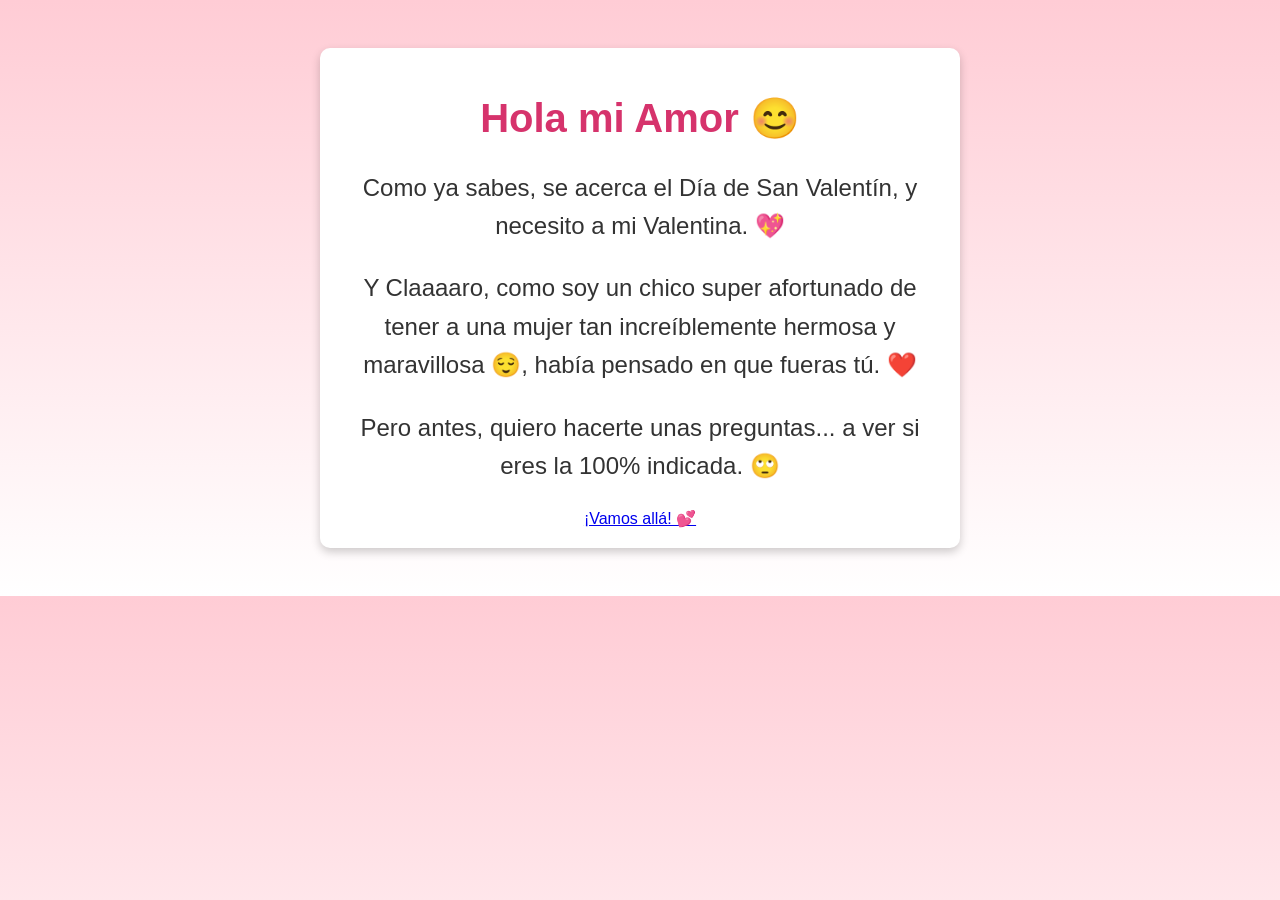
<file: Index.html>
<!DOCTYPE html>
<html lang="es">
<head>
    <meta charset="UTF-8">
    <meta name="viewport" content="width=device-width, initial-scale=1.0">
    <title>Mi Valentina 💖</title>
    <link rel="stylesheet" href="styles.css">
</head>
<body>

    <div class="container">
        <h1>Hola mi Amor 😊</h1>
        <p>Como ya sabes, se acerca el Día de San Valentín, y necesito a mi Valentina. 💖</p>
        <p>Y Claaaaro, como soy un chico super afortunado de tener a una mujer tan increíblemente hermosa y maravillosa 😌, había pensado en que fueras tú. ❤️</p>
        <p>Pero antes, quiero hacerte unas preguntas... a ver si eres la 100% indicada. 🙄</p>

        <a href="preguntas.html" class="btn">¡Vamos allá! 💕</a>
    </div>

</body>
</html>
</file>
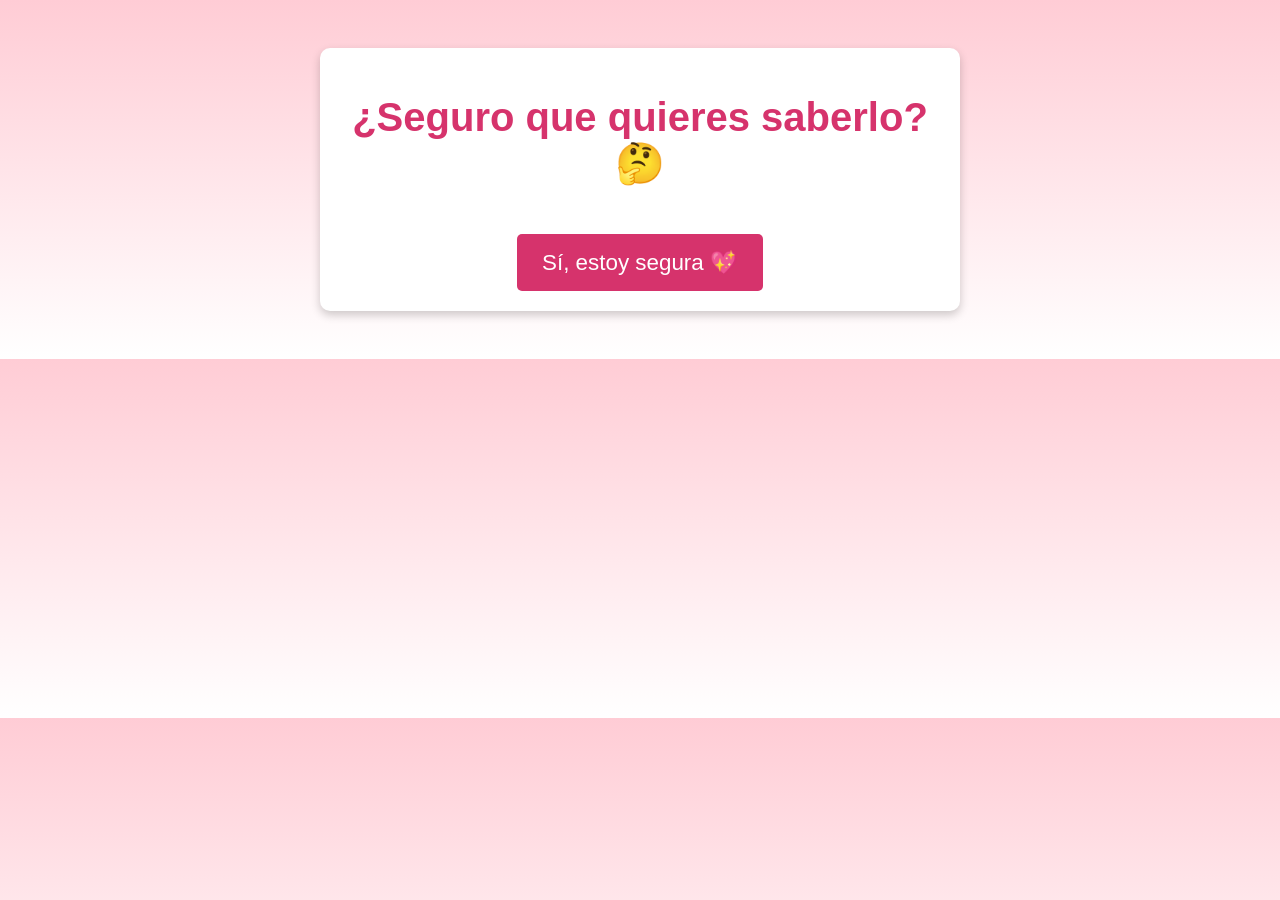
<file: casiresultado.html>
<!DOCTYPE html>
<html lang="es">
<head>
    <meta charset="UTF-8">
    <meta name="viewport" content="width=device-width, initial-scale=1.0">
    <title>¿Quieres saber el resultado? 💖</title>
    <style>
        body {
            font-family: 'Arial', sans-serif;
            background: linear-gradient(to bottom, #ffccd5, #fff);
            color: #333;
            text-align: center;
            padding: 40px;
        }
        .container {
            max-width: 600px;
            background: white;
            padding: 20px;
            border-radius: 10px;
            box-shadow: 0px 4px 10px rgba(0, 0, 0, 0.2);
            margin: auto;
        }
        h1 {
            color: #d6336c;
            font-size: 2.5em;
        }
        p {
            font-size: 1.5em;
            line-height: 1.6;
        }
        button {
            display: inline-block;
            background: #d6336c;
            color: white;
            padding: 15px 25px;
            font-size: 1.4em;
            border: none;
            border-radius: 5px;
            cursor: pointer;
            margin-top: 20px;
            transition: background 0.3s;
        }
        button:hover {
            background: #a22b53;
        }
    </style>
</head>
<body>
    <div class="container">
        <h1 id="frase">¿Seguro que quieres saberlo? 🤔</h1>
        <button id="boton" onclick="cambiarFrase()">Sí, estoy segura 💖</button>
    </div>
    <script>
        const frases = [
            "¿Segura que quieres saberlo? 🤔",
            "¿Segura, pero seguriiisima? 🤨",
            "¿Qué tanto estás segura? 👀",
            "¿Y si has fallado? 😱",
            "Bueno... te diré el resultado... 😝",
            "5️⃣", "4️⃣", "3️⃣", "2️⃣", "1️⃣...", "0️⃣...",
            "¡Ya! 😊",
            "Por cierto, espero que te haya gustado este proyecto 💖. Quiero decirte que te amo mucho, eres el amor de mi vida ❤️❤️❤️. Y por cierto, esto va junto al aniversario 🎉. No sabes cuánto te amo, un montón. Me encanta tu forma de ser, yo también me pregunto por qué te veo tanto, si verte me hace sentir tan bien bonito. Verte, tu 'ser', hace que me anime y es tu forma de ser que me enamora. Tus expresiones, simplemente todo. 😘",
        ];
        
        const botones = [
            "Sí, estoy segura 😑",
            "Que sí. 😁",
            "Mucho 😮‍💨",
            "Siguiente 😵‍💫",
            "next 🫨",
            "que fuee 😩",
            "Dio'h mio, ¡ayuda UdamEe! 🆘",
            "Venga rápido 😜",
            "Meme, qué pesado 😂",
            ".... 🤐",
            "¡Siiiiiuuu! 🎉",
            "Y el resultado? 🤔",
            "Owww 💖"
        ];
        
        let index = 0;
        let status = new URLSearchParams(window.location.search).get("status");

        function cambiarFrase() {
            index++;
            if (index < frases.length) {
                document.getElementById("frase").innerText = frases[index];
                document.getElementById("boton").innerText = botones[index];
            } else {
                window.location.href = "final.html?status=" + status;
            }
        }
    </script>
</body>
</html>
</file>
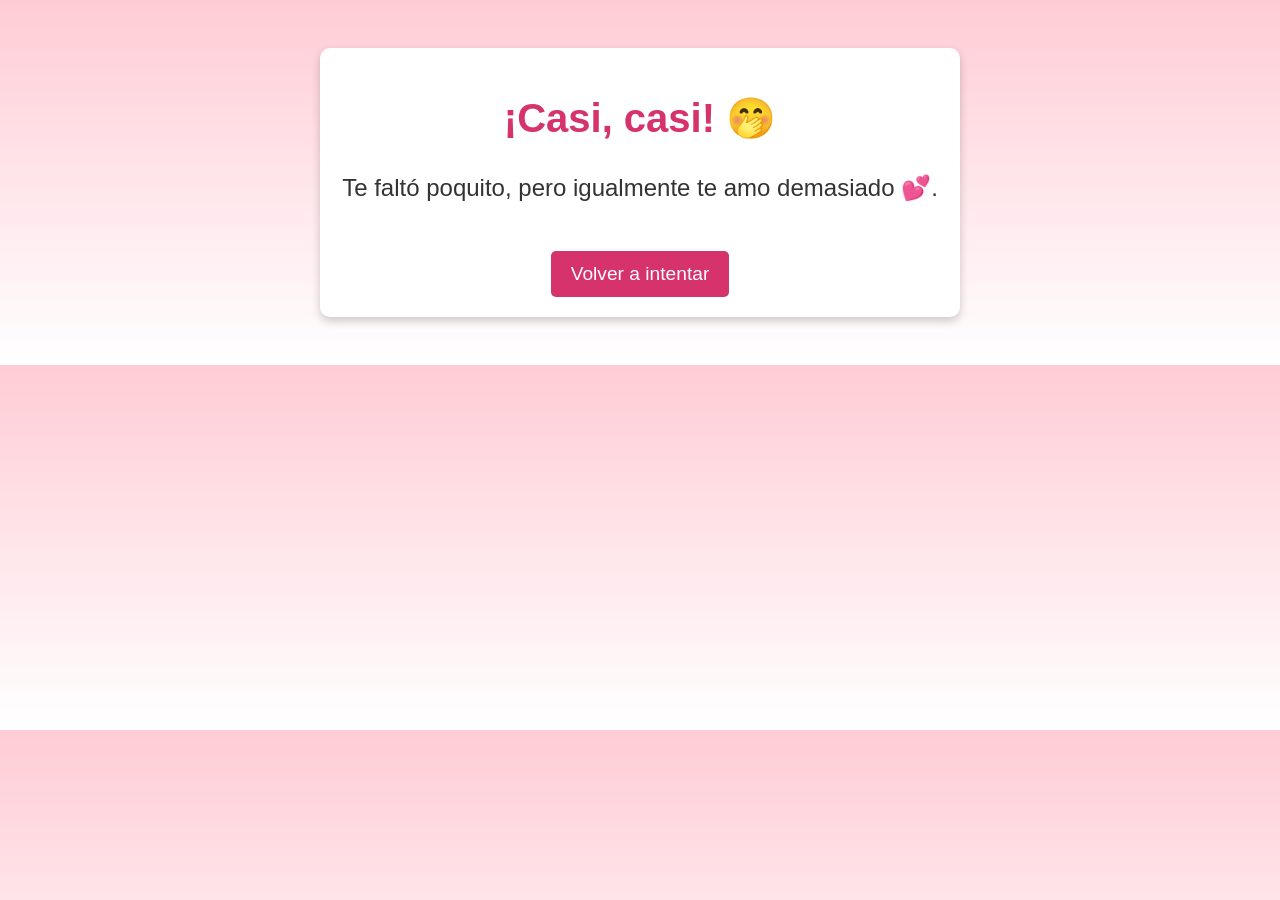
<file: final.html>
<!DOCTYPE html>
<html lang="es">
<head>
    <meta charset="UTF-8">
    <meta name="viewport" content="width=device-width, initial-scale=1.0">
    <title>Resultado 💘</title>
    <link rel="stylesheet" href="styles.css">
</head>
<body>
    <div class="container">
        <h1 id="message"></h1>
        <p id="extra"></p>
        <button onclick="location.href='Index.html'">Volver a intentar</button>
    </div>

    <script>
        let params = new URLSearchParams(window.location.search);
        let status = params.get("status");

        if (status === "win") {
            document.getElementById("message").innerText = "¡Felicidades, al parecer sí que me conoces bien! 🎉";
            document.getElementById("extra").innerText = "¡Serás mi Valentina este 14 de febrero 💕!";
        } else if (status === "fail") {
            document.getElementById("message").innerText = "¡Oh no! 😢";
            document.getElementById("extra").innerText = "Has fallado, pero no pasa nada. Así burrita y todo, te quiero y te amo mucho jajaja 😜. ¡Aun así serás mi Valentina x100pre!";
        } else {
            document.getElementById("message").innerText = "¡Casi, casi! 🤭";
            document.getElementById("extra").innerText = "Te faltó poquito, pero igualmente te amo demasiado 💕.";
        }
    </script>
</body>
</html>
</file>
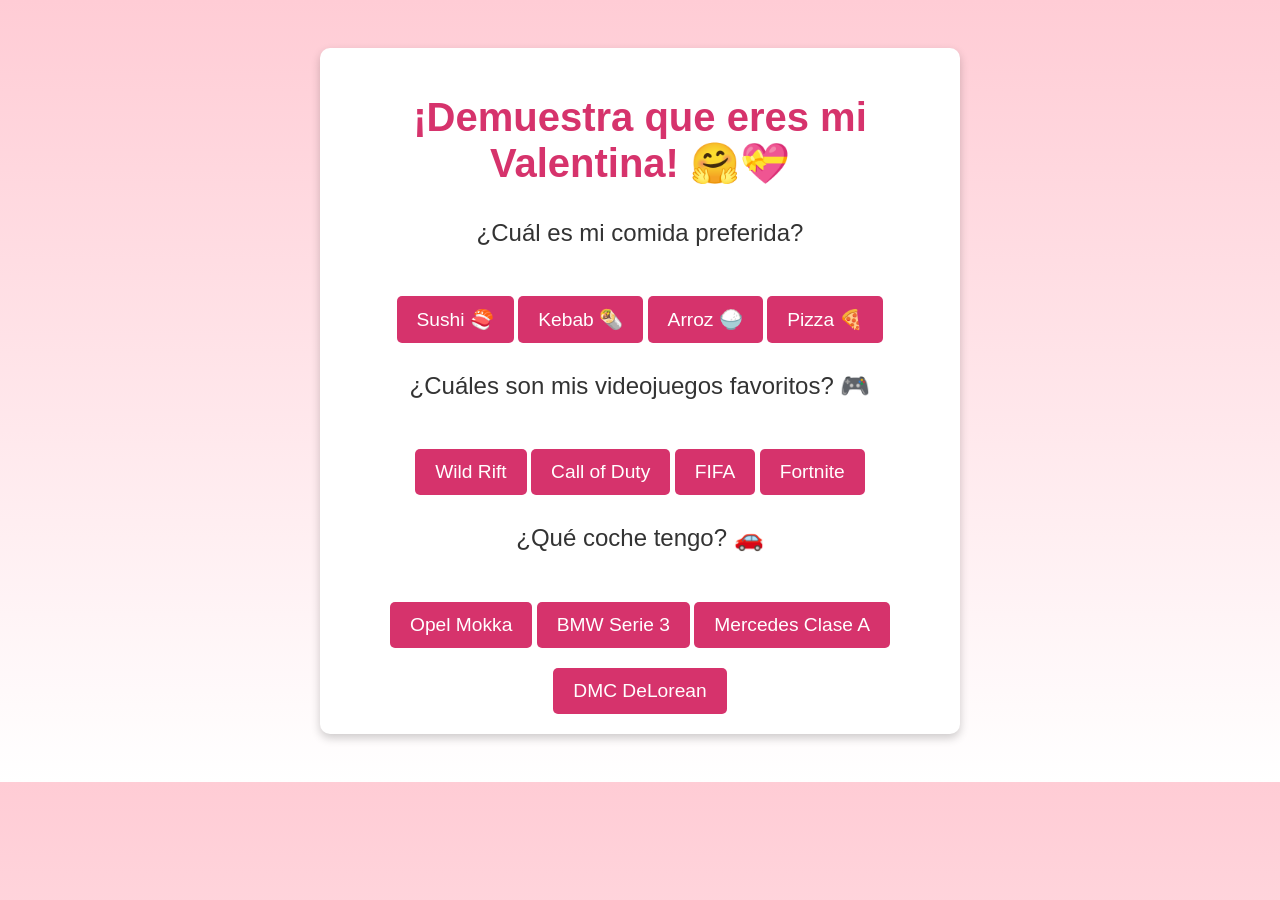
<file: preguntas.html>
<!DOCTYPE html>
<html lang="es">
<head>
    <meta charset="UTF-8">
    <meta name="viewport" content="width=device-width, initial-scale=1.0">
    <title>Preguntas 💖</title>
    <link rel="stylesheet" href="styles.css">
</head>
<body>

    <div class="container">
        <h1>¡Demuestra que eres mi Valentina! 🤗💝</h1>

        <!-- Pregunta 1 -->
        <p>¿Cuál es mi comida preferida? </p>
        <div class="options">
            <button class="btn" onclick="checkAnswer(this, true)">Sushi 🍣</button>
            <button class="btn" onclick="checkAnswer(this, true)">Kebab 🌯</button>
            <button class="btn" onclick="checkAnswer(this, true)">Arroz 🍚</button>
            <button class="btn" onclick="checkAnswer(this, false)">Pizza 🍕</button>
        </div>

        <!-- Pregunta 2 -->
        <p>¿Cuáles son mis videojuegos favoritos? 🎮</p>
        <div class="options">
            <button class="btn" onclick="checkAnswer(this, true)">Wild Rift</button>
            <button class="btn" onclick="checkAnswer(this, true)">Call of Duty</button>
            <button class="btn" onclick="checkAnswer(this, false)">FIFA</button>
            <button class="btn" onclick="checkAnswer(this, false)">Fortnite</button>
        </div>

        <!-- Pregunta 3 -->
        <p>¿Qué coche tengo? 🚗</p>
        <div class="options">
            <button class="btn" onclick="checkAnswer(this, true)">Opel Mokka</button>
            <button class="btn" onclick="checkAnswer(this, false)">BMW Serie 3</button>
            <button class="btn" onclick="checkAnswer(this, false)">Mercedes Clase A</button>
            <button class="btn" onclick="checkAnswer(this, false)">DMC DeLorean</button>
        </div>

        <button class="btn next" id="nextButton" onclick="nextPage()" style="display:none;">¡Siguiente! 💖</button>
    </div>

    <script>
        let correctAnswers = 0; 
        let incorrectAnswers = 0; 

        function checkAnswer(button, isCorrect) {
            if (button.disabled) return; 

            if (isCorrect) {
                button.classList.add("correct");
                correctAnswers++;
            } else {
                button.classList.add("wrong");
                incorrectAnswers++;
            }

            button.disabled = true;

            if (correctAnswers + incorrectAnswers === 3) {
                document.getElementById("nextButton").style.display = "block";
            }
        }

        function nextPage() {
            let status;
            if (correctAnswers === 3) {
                status = "win";
            } else if (incorrectAnswers === 3) {
                status = "fail";
            } else {
                status = "partial";
            }

            window.location.href = "casiresultado.html?status=" + status;
        }
    </script>

</body>
</html>
</file>
<file: styles.css>
body {
    font-family: 'Arial', sans-serif;
    background: linear-gradient(to bottom, #ffccd5, #fff);
    color: #333;
    text-align: center;
    padding: 40px;
}

.container {
    max-width: 600px;
    background: white;
    padding: 20px;
    border-radius: 10px;
    box-shadow: 0px 4px 10px rgba(0, 0, 0, 0.2);
    margin: auto;
}

h1 {
    color: #d6336c;
    font-size: 2.5em;
}

p {
    font-size: 1.5em;
    line-height: 1.6;
}

button {
    display: inline-block;
    background: #d6336c;
    color: white;
    padding: 12px 20px;
    font-size: 1.2em;
    border: none;
    border-radius: 5px;
    cursor: pointer;
    margin-top: 20px;
    transition: background 0.3s;
    text-decoration: none;
}

button:hover {
    background: #a22b53;
}

button.correct {
    background: #28a745;
}

button.wrong {
    background: #dc3545;
}

button.next {
    display: none;
    margin-top: 20px;
    background: #ff6600;
    font-size: 1.5em;
    width: 250px;
}

button.next:hover {
    background: #ff4500;
}
</file>
